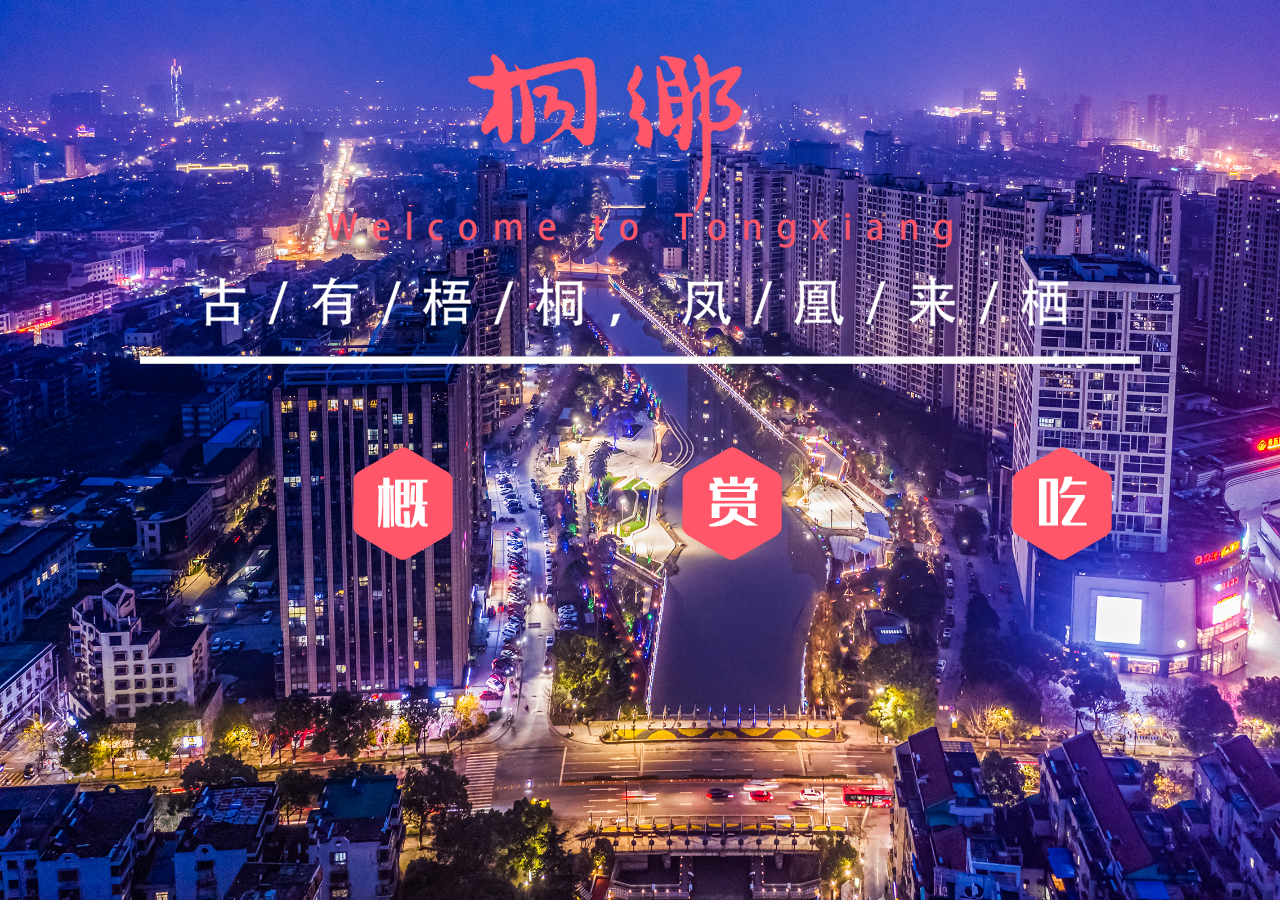
<file: index.html>
<!doctype html>

<html>

  <head>

    <meta charset="utf-8">
    <title>桐乡</title>
    <link type="text/css" rel="stylesheet" href="index.css">

  </head>
  
  <body>
    <br><br>
    <div align="center">
    <img src="p/2.png" alt="桐乡文字"/>
    </div><br><br><br>
    <div class="Daohang">
      <a href="h/概.html"><img src="p/概.png" alt="桐乡概述"/></a>
      <a href="h/赏.html"><img src="p/赏.png" alt="桐乡美景"/></a>
      <a href="h/吃.html"><img src="p/吃.png" alt="桐乡美食"/></a>
    </div>

  </body>
</html>
</file>
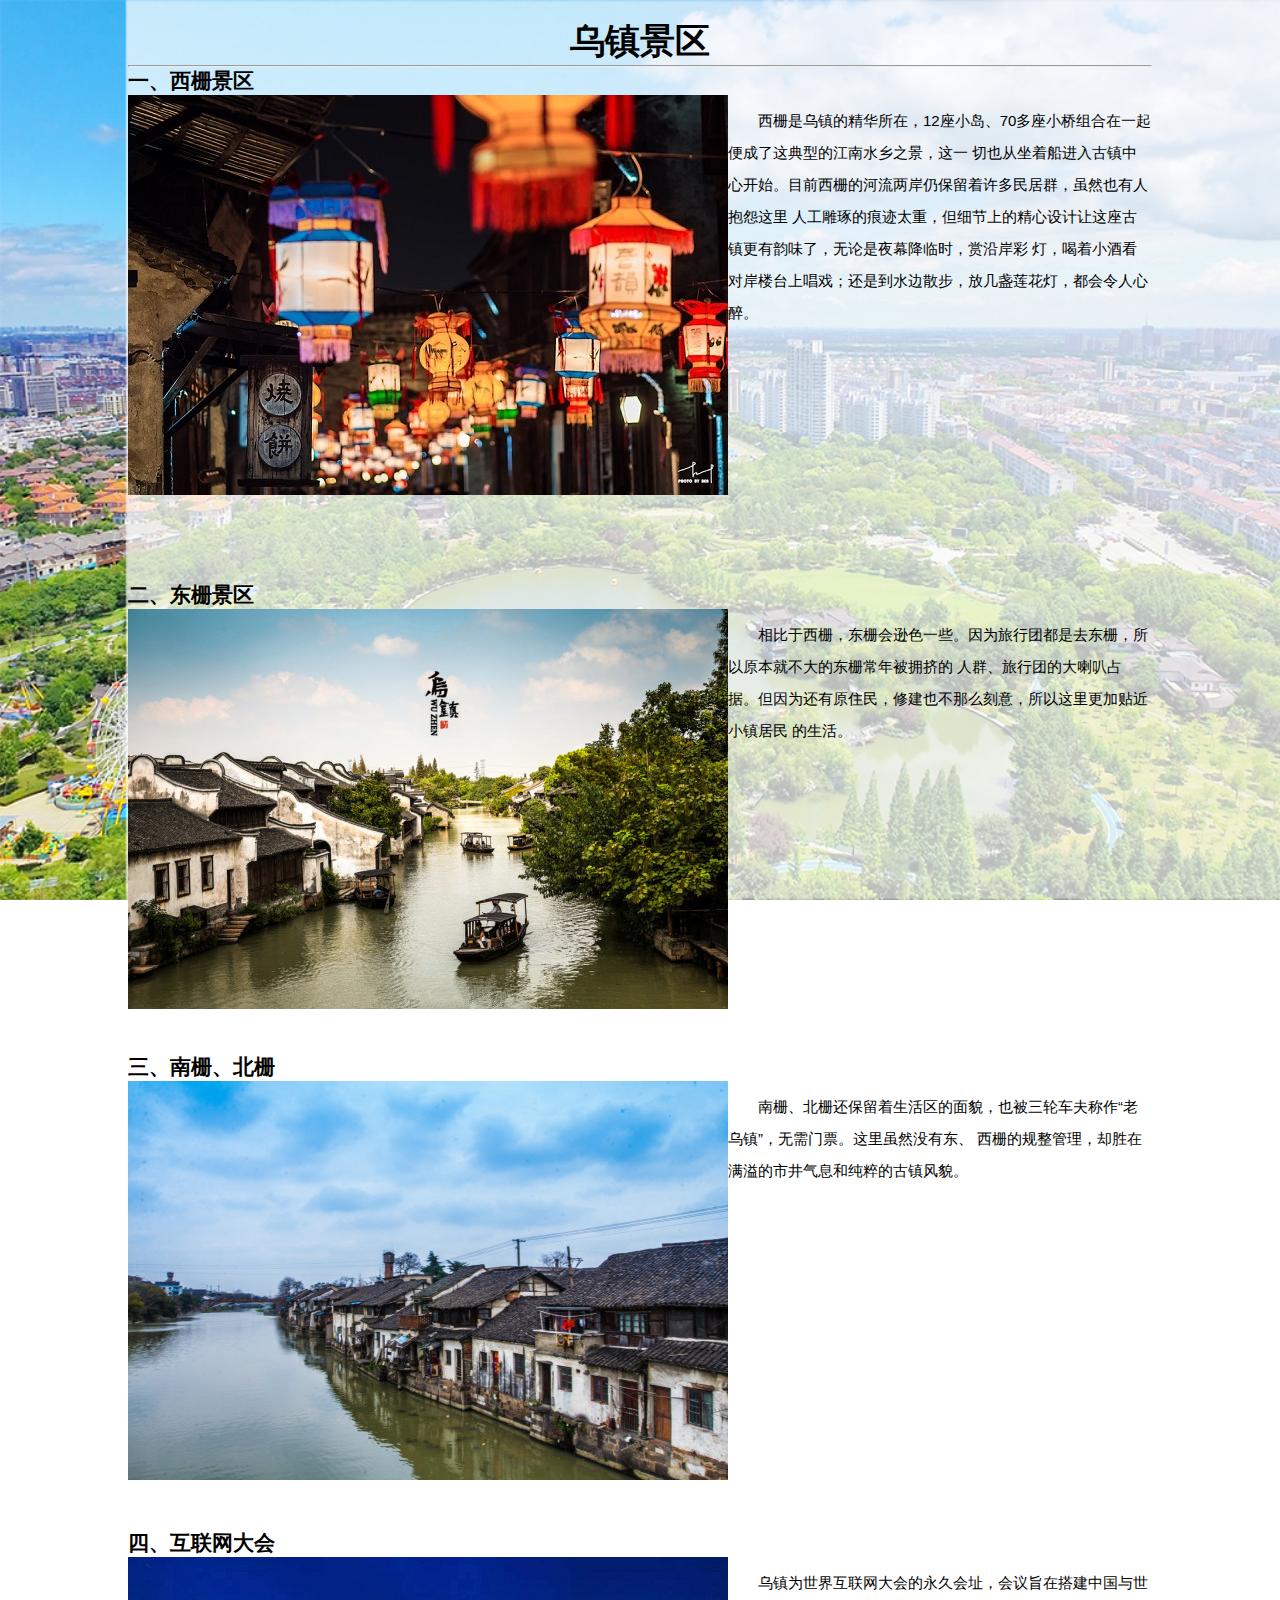
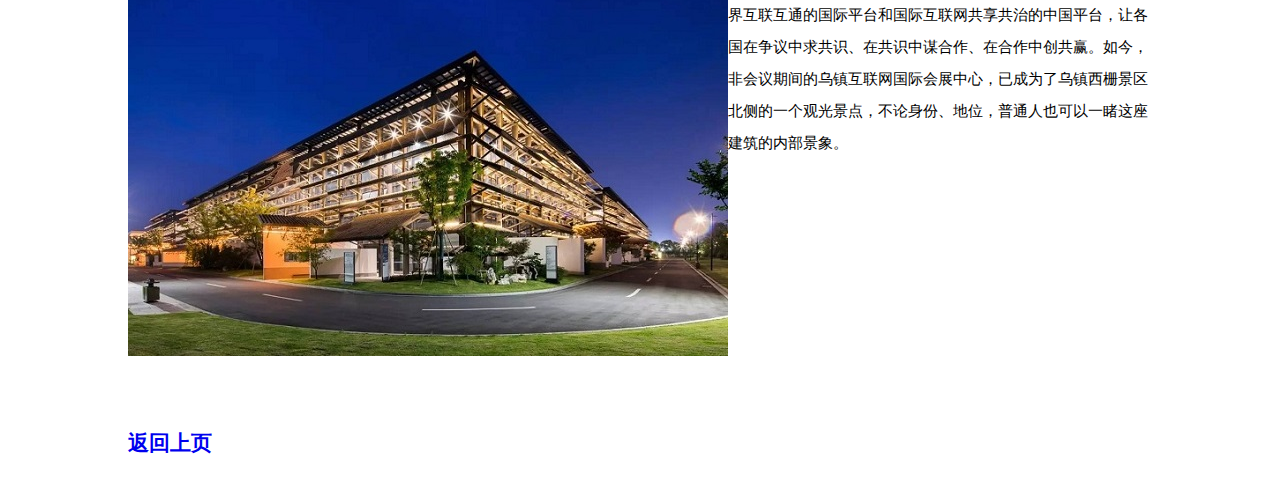
<file: h/乌镇.html>
<!doctype html>

<html>

  <head>

    <meta charset="utf-8">
    <title>乌镇</title>
    <link type="text/css" rel="stylesheet" href="../index.css">

    <style>
    body {
      background: url(../p/3.jpg)  fixed;
      background-size: cover;}
    </style>

  </head>
  
  <body>
    <div align="center"><br>
    <h1>乌镇景区</h1>
    </div>
    <hr  />

    <h2>一、西栅景区</h2>
    <img src="../p/西.jpg" alt="西栅" style="float:left"/>
    <p>西栅是乌镇的精华所在，12座小岛、70多座小桥组合在一起便成了这典型的江南水乡之景，这一
切也从坐着船进入古镇中心开始。目前西栅的河流两岸仍保留着许多民居群，虽然也有人抱怨这里
人工雕琢的痕迹太重，但细节上的精心设计让这座古镇更有韵味了，无论是夜幕降临时，赏沿岸彩
灯，喝着小酒看对岸楼台上唱戏；还是到水边散步，放几盏莲花灯，都会令人心醉。</p><br><br><br><br><br><br><br><br><br><br><br><br><br><br>


    <h2>二、东栅景区</h2>
    <img src="../p/东.jpg" alt="东栅" style="float:left"/>
    <p>相比于西栅，东栅会逊色一些。因为旅行团都是去东栅，所以原本就不大的东栅常年被拥挤的
人群、旅行团的大喇叭占据。但因为还有原住民，修建也不那么刻意，所以这里更加贴近小镇居民
的生活。</p><br><br><br><br><br><br><br><br><br><br><br><br><br><br><br><br><br>

    <h2>三、南栅、北栅</h2>
    <img src="../p/南北.jpg" alt="南栅、北栅" style="float:left"/>
    <p>南栅、北栅还保留着生活区的面貌，也被三轮车夫称作“老乌镇”，无需门票。这里虽然没有东、
西栅的规整管理，却胜在满溢的市井气息和纯粹的古镇风貌。</p><br><br><br><br><br><br><br><br><br><br><br><br><br><br><br><br><br><br><br>

    <h2>四、互联网大会</h2>
    <img src="../p/互联网大会.jpg" alt="互联网大会会展中心" style="float:left"/>
    <p>乌镇为世界互联网大会的永久会址，会议旨在搭建中国与世界互联互通的国际平台和国际互联网共享共治的中国平台，让各国在争议中求共识、在共识中谋合作、在合作中创共赢。如今，非会议期间的乌镇互联网国际会展中心，已成为了乌镇西栅景区北侧的一个观光景点，不论身份、地位，普通人也可以一睹这座建筑的内部景象。</p><br><br><br><br><br><br><br><br><br><br><br><br><br><br><br>

    <h2><a href="赏.html">返回上页</a></h2><br><br>
  </body>
</html>
</file>
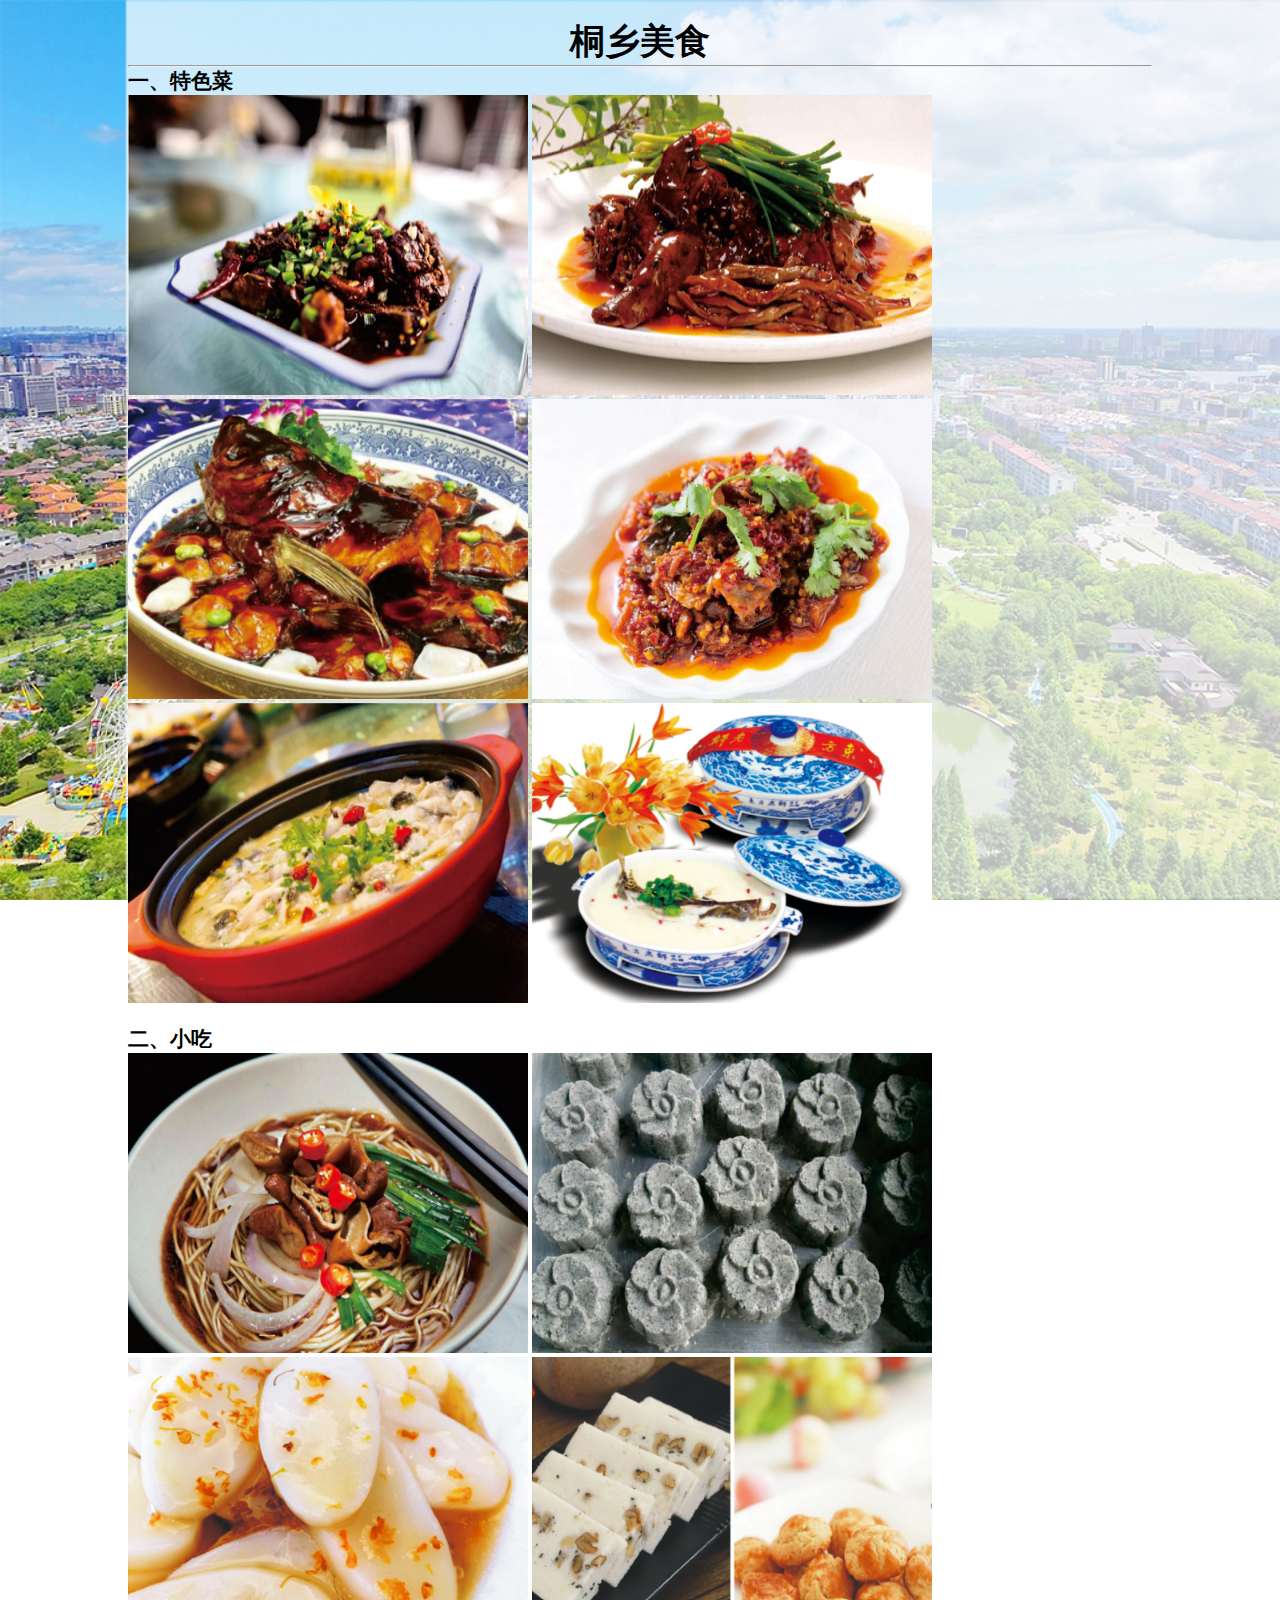
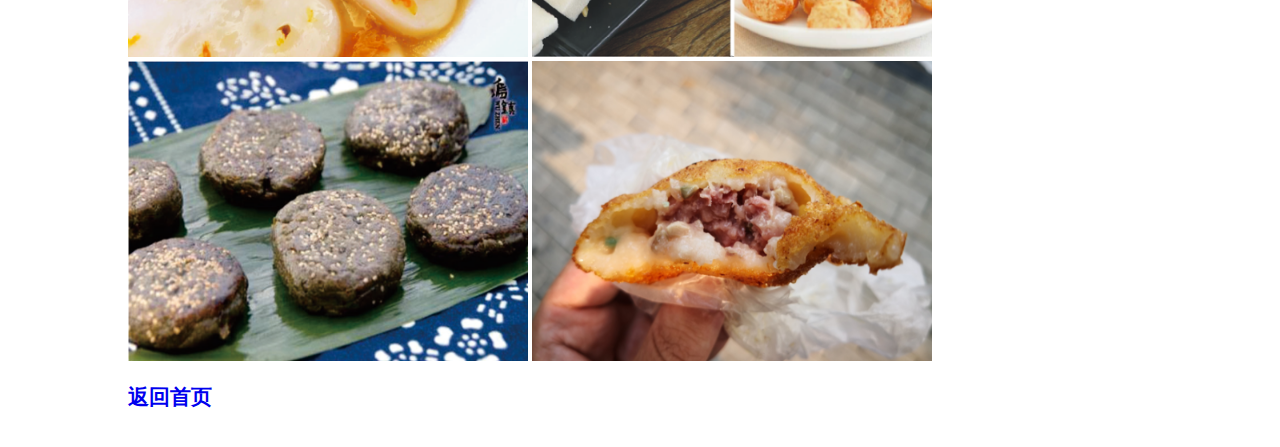
<file: h/吃.html>
<!doctype html>

<html>

  <head>

    <meta charset="utf-8">
    <title>桐乡美景</title>
    <link type="text/css" rel="stylesheet" href="../index.css">

    <style>
    body {
      background: url(../p/3.jpg)  fixed;
      background-size: cover;}
    </style>

  </head>
  
  <body>
    <div align="center"><br>
      <h1>桐乡美食</h1>
      <hr  />
    </div>
    <h2>一、特色菜</h2>
    <div class="myban">
      <img src="../p/红烧羊肉.png" alt="红烧羊肉"/>
      <img src="../p/稻草鸭.png" alt="稻草鸭"/>
      <img src="../p/红烧鱼头.png" alt="红烧鱼头"/>
      <img src="../p/酒糟鱼.png" alt="酒糟鱼"/>
      <img src="../p/桐乡特色煲.png" alt="桐乡特色煲"/>
      <img src="../p/东方老鲜.png" alt="东方老鲜"/><br><br>
    </div>

    <h2>二、小吃</h2>
    <div class="myban">
      <img src="../p/阿能面.png" alt="阿能面"/>
      <img src="../p/姑嫂饼.png" alt="姑嫂饼"/>
      <img src="../p/桂花年糕.png" alt="桂花年糕"/>
      <img src="../p/满桃片和一口酥.png" alt="满桃片和一口酥"/>
      <img src="../p/芽麦塌饼.png" alt="芽麦塌饼"/>
      <img src="../p/油墩.png" alt="油墩"/><br><br>
    </div>


    <h2><a href="../index.html">返回首页</a></h2><br><br>

  </body>
</html>
</file>
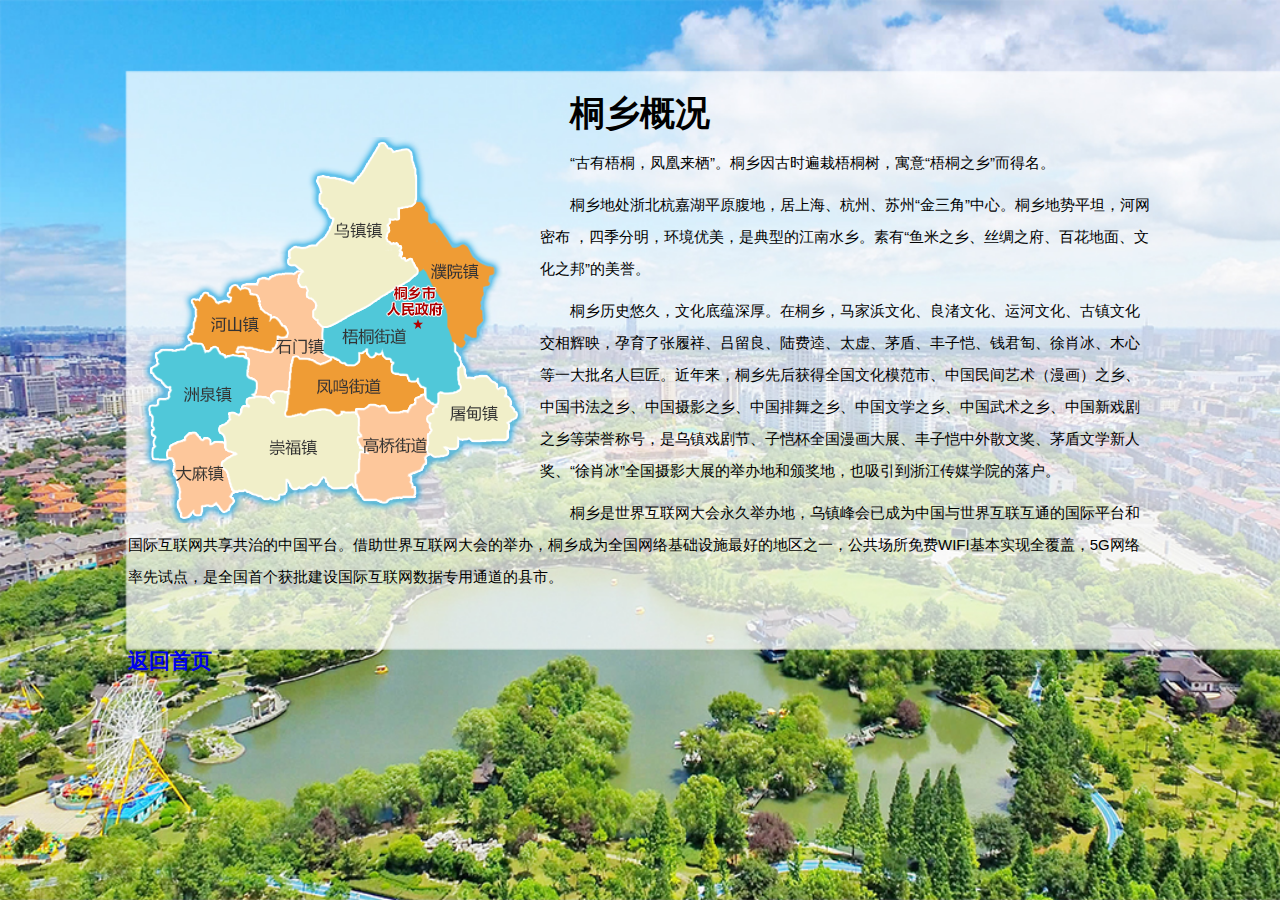
<file: h/概.html>
<!doctype html>

<html>

  <head>

    <meta charset="utf-8">
    <title>桐乡概况</title>
    <link type="text/css" rel="stylesheet" href="../index.css">

    <style>
    body {
      background: url(../p/2.jpg)  fixed;
      background-size: cover;}
    </style>

  </head>
  
  <body>
    <br><br><br><br><br>
    <div align="center">
    <h1>桐乡概况</h1>
    </div>
    <img src="../p/3.png" alt="maps" style="float:left"/>
        <p>“古有梧桐，凤凰来栖”。桐乡因古时遍栽梧桐树，寓意“梧桐之乡”而得名。</p>
        <p>桐乡地处浙北杭嘉湖平原腹地，居上海、杭州、苏州“金三角”中心。桐乡地势平坦，河网密布 ，四季分明，环境优美，是典型的江南水乡。素有“鱼米之乡、丝绸之府、百花地面、文化之邦”的美誉。</p>
        <p>桐乡历史悠久，文化底蕴深厚。在桐乡，马家浜文化、良渚文化、运河文化、古镇文化交相辉映，孕育了张履祥、吕留良、陆费逵、太虚、茅盾、丰子恺、钱君匋、徐肖冰、木心等一大批名人巨匠。近年来，桐乡先后获得全国文化模范市、中国民间艺术（漫画）之乡、中国书法之乡、中国摄影之乡、中国排舞之乡、中国文学之乡、中国武术之乡、中国新戏剧之乡等荣誉称号，是乌镇戏剧节、子恺杯全国漫画大展、丰子恺中外散文奖、茅盾文学新人奖、“徐肖冰”全国摄影大展的举办地和颁奖地，也吸引到浙江传媒学院的落户。</p>
        <p>桐乡是世界互联网大会永久举办地，乌镇峰会已成为中国与世界互联互通的国际平台和国际互联网共享共治的中国平台。借助世界互联网大会的举办，桐乡成为全国网络基础设施最好的地区之一，公共场所免费WIFI基本实现全覆盖，5G网络率先试点，是全国首个获批建设国际互联网数据专用通道的县市。</p><br><br><br>
    <h2><a href="../index.html">返回首页</a></h2><br><br>
  </body>
</html>
</file>
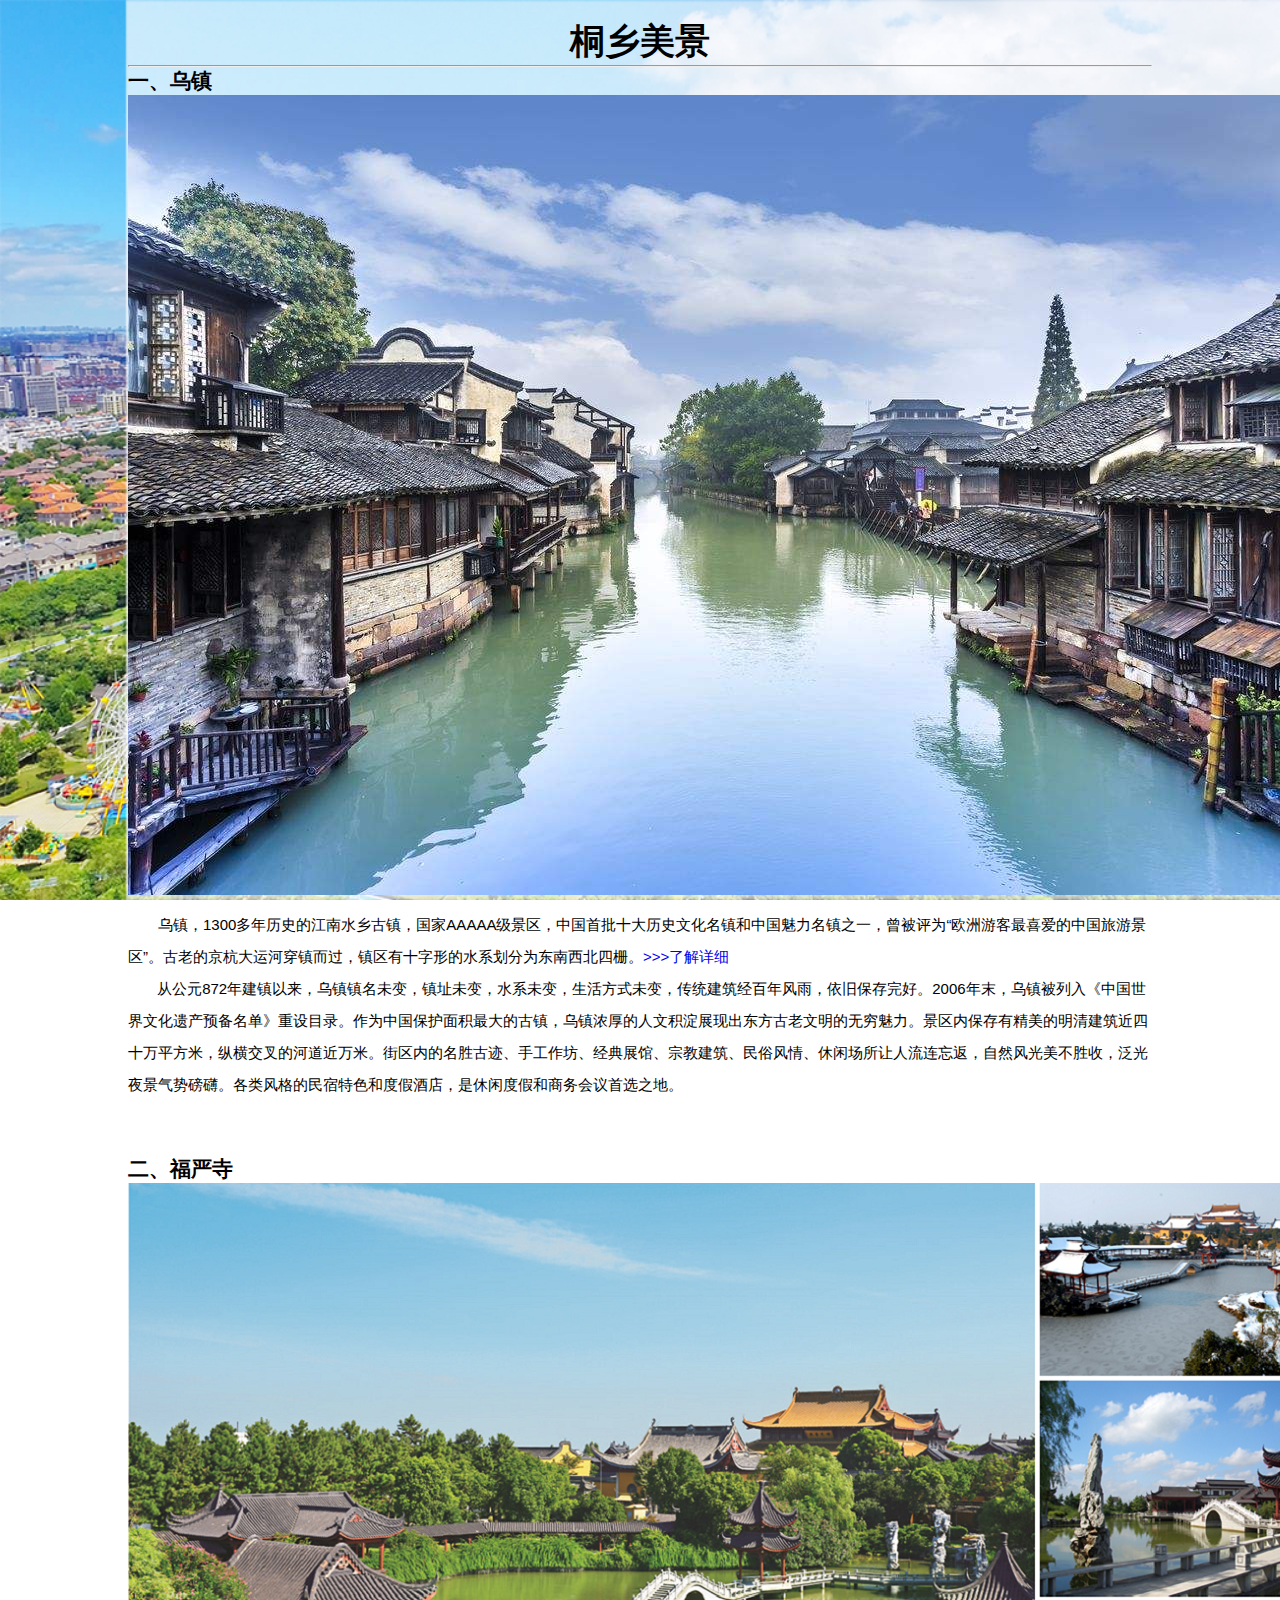
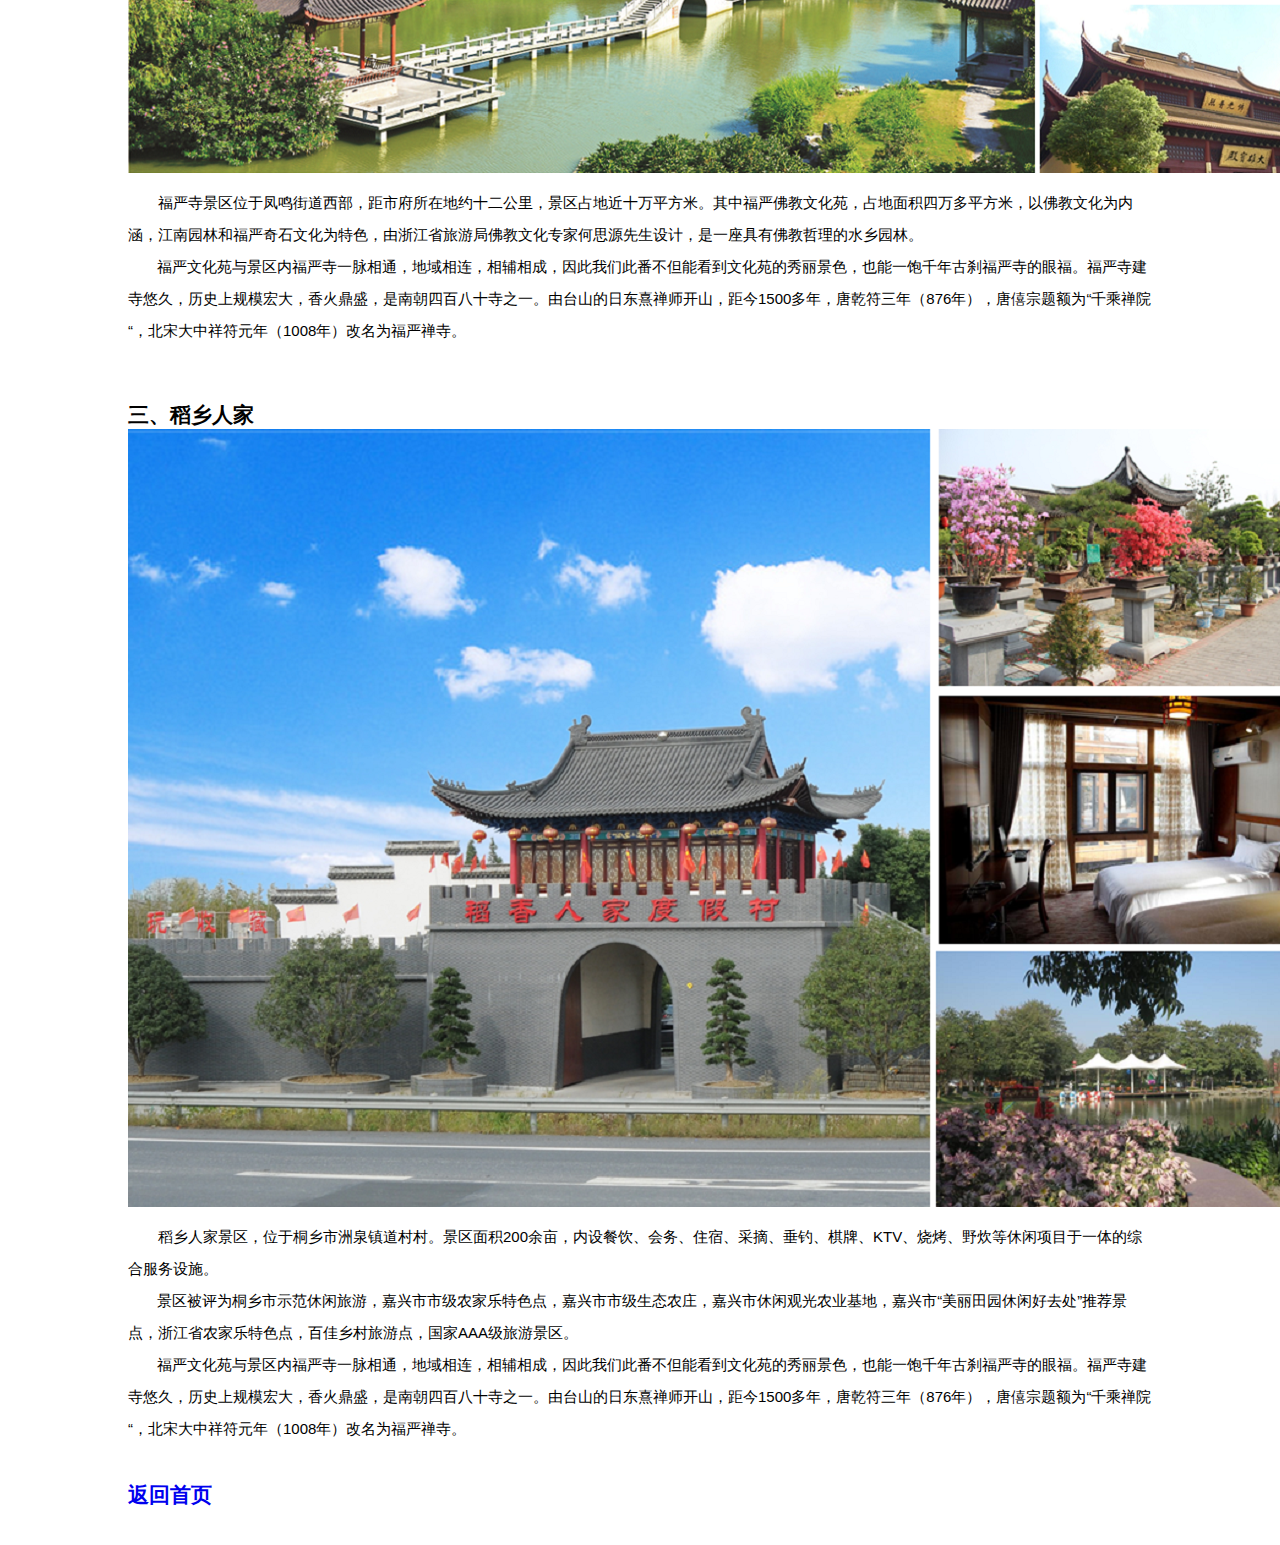
<file: h/赏.html>
<!doctype html>

<html>

  <head>

    <meta charset="utf-8">
    <title>桐乡美景</title>
    <link type="text/css" rel="stylesheet" href="../index.css">

    <style>
    body {
      background: url(../p/3.jpg)  fixed;
      background-size: cover;}
    </style>

  </head>
  
  <body><br>
    <div align="center">
    <h1>桐乡美景</h1>
    </div>
    <hr  />

    <h2>一、乌镇</h2>
    <div align="center">
    <img src="../p/乌镇1.jpg" alt="乌镇"/>
    </div>
    <p>乌镇，1300多年历史的江南水乡古镇，国家AAAAA级景区，中国首批十大历史文化名镇和中国魅力名镇之一，曾被评为“欧洲游客最喜爱的中国旅游景区”。古老的京杭大运河穿镇而过，镇区有十字形的水系划分为东南西北四栅。<a href="乌镇.html">>>>了解详细</a><br>
&nbsp&nbsp&nbsp&nbsp&nbsp&nbsp&nbsp从公元872年建镇以来，乌镇镇名未变，镇址未变，水系未变，生活方式未变，传统建筑经百年风雨，依旧保存完好。2006年末，乌镇被列入《中国世界文化遗产预备名单》重设目录。作为中国保护面积最大的古镇，乌镇浓厚的人文积淀展现出东方古老文明的无穷魅力。景区内保存有精美的明清建筑近四十万平方米，纵横交叉的河道近万米。街区内的名胜古迹、手工作坊、经典展馆、宗教建筑、民俗风情、休闲场所让人流连忘返，自然风光美不胜收，泛光夜景气势磅礴。各类风格的民宿特色和度假酒店，是休闲度假和商务会议首选之地。</p><br><br><br>

      <h2>二、福严寺</h2>
     <div align="center">
      <img src="../p/福严寺.png" alt="福严寺"/>
    </div>
        <p>福严寺景区位于凤鸣街道西部，距市府所在地约十二公里，景区占地近十万平方米。其中福严佛教文化苑，占地面积四万多平方米，以佛教文化为内涵，江南园林和福严奇石文化为特色，由浙江省旅游局佛教文化专家何思源先生设计，是一座具有佛教哲理的水乡园林。<br>

&nbsp&nbsp&nbsp&nbsp&nbsp&nbsp&nbsp福严文化苑与景区内福严寺一脉相通，地域相连，相辅相成，因此我们此番不但能看到文化苑的秀丽景色，也能一饱千年古刹福严寺的眼福。福严寺建寺悠久，历史上规模宏大，香火鼎盛，是南朝四百八十寺之一。由台山的日东熹禅师开山，距今1500多年，唐乾符三年（876年），唐僖宗题额为“千乘禅院“，北宋大中祥符元年（1008年）改名为福严禅寺。</p><br><br><br>


      <h2>三、稻乡人家</h2>
     <div align="center">
      <img src="../p/稻乡人家.png" alt="稻乡人家"/>
    </div>
        <p>稻乡人家景区，位于桐乡市洲泉镇道村村。景区面积200余亩，内设餐饮、会务、住宿、采摘、垂钓、棋牌、KTV、烧烤、野炊等休闲项目于一体的综合服务设施。<br>
&nbsp&nbsp&nbsp&nbsp&nbsp&nbsp&nbsp景区被评为桐乡市示范休闲旅游，嘉兴市市级农家乐特色点，嘉兴市市级生态农庄，嘉兴市休闲观光农业基地，嘉兴市“美丽田园休闲好去处”推荐景点，浙江省农家乐特色点，百佳乡村旅游点，国家AAA级旅游景区。<br>
&nbsp&nbsp&nbsp&nbsp&nbsp&nbsp&nbsp福严文化苑与景区内福严寺一脉相通，地域相连，相辅相成，因此我们此番不但能看到文化苑的秀丽景色，也能一饱千年古刹福严寺的眼福。福严寺建寺悠久，历史上规模宏大，香火鼎盛，是南朝四百八十寺之一。由台山的日东熹禅师开山，距今1500多年，唐乾符三年（876年），唐僖宗题额为“千乘禅院“，北宋大中祥符元年（1008年）改名为福严禅寺。</p><br><br>

    <h2><a href="../index.html">返回首页</a></h2><br><br>
  </body>
</html>
</file>
<file: index.css>
*{
  margin: 0;
  padding: 0;}

body{
  background: url(p/1.jpg)  fixed;
  background-size: cover;
  margin-left: 10%;
  margin-right: 10%;
  font-family: Verdana, Geneva, Arial, sans-serif;
  font-size: lage;}

a{
  text-decoration: none;}

h1{
  font-size: 220%;}

h2{
  font-size: 130%;}


p{
  line-height: 32px;
  text-indent: 2em;
  font-size: 15px;
  margin-top: 10px;}

.myban img{
  width: 400px;
  height: 300px;
  margin: 20px；
  float: left;}

.Daohang img{
  margin-left: 225px;
  float: center;}
</file>
